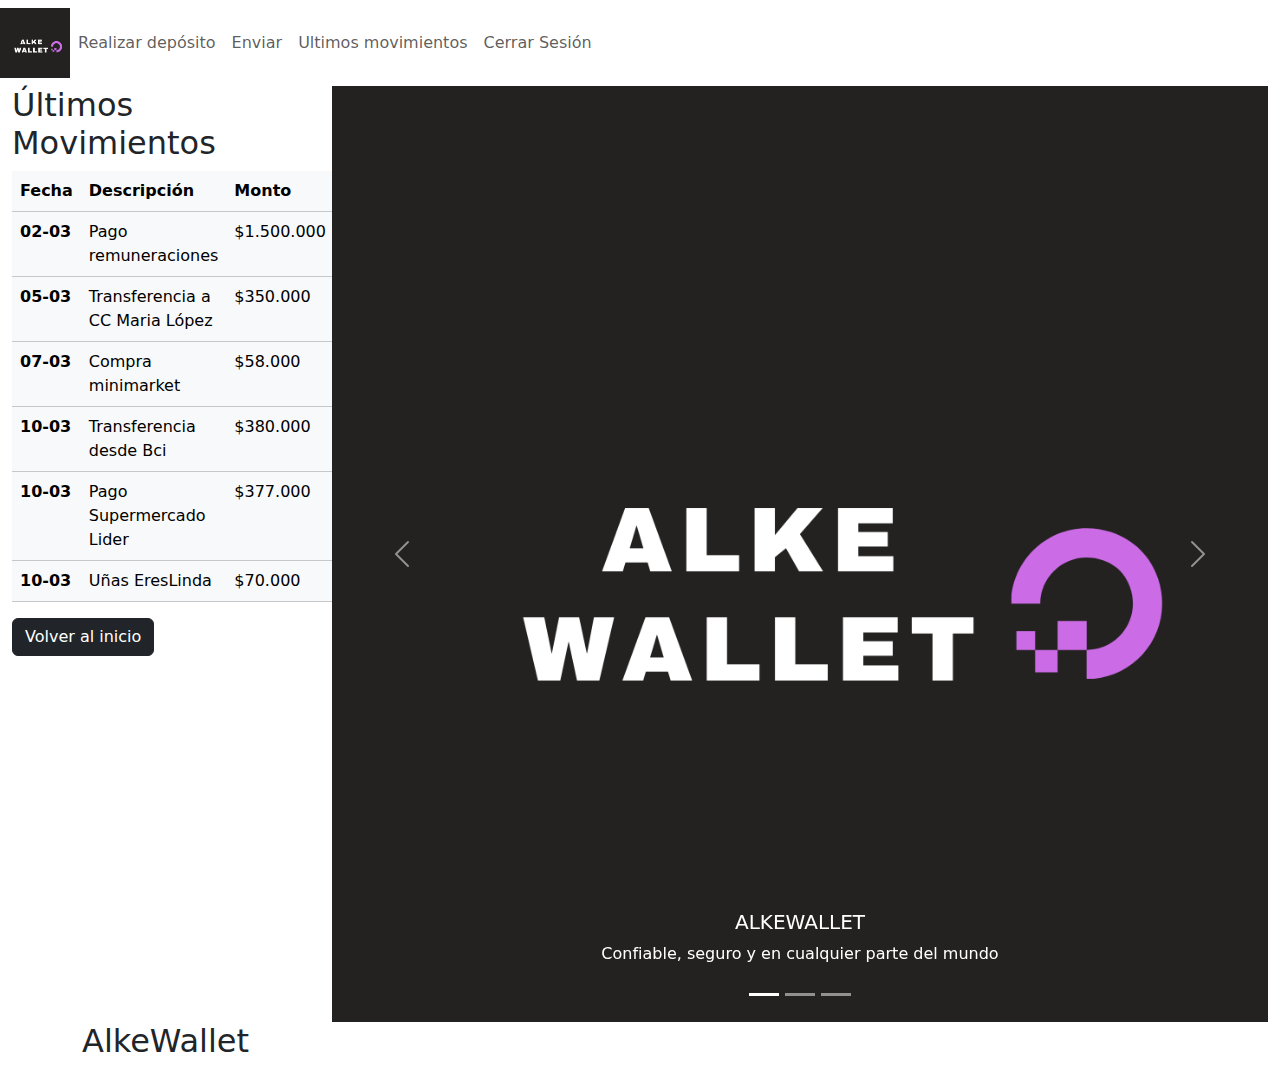
<file: html/transaction.html>
<!DOCTYPE html>
<html lang="es">
<head>
    <meta charset="UTF-8">
    <meta name="viewport" content="width=device-width, initial-scale=1.0">
    <title>Transacciones</title>
    <link
    href="https://cdn.jsdelivr.net/npm/bootstrap@5.3.3/dist/css/bootstrap.min.css"
    rel="stylesheet"
    integrity="sha384-QWTKZyjpPEjISv5WaRU9OFeRpok6YctnYmDr5pNlyT2bRjXh0JMhjY6hW+ALEwIH"
    crossorigin="anonymous"/>
    <link rel="stylesheet" href="../css/transaction.css">
</head>
<nav class="navbar navbar-expand-lg">
  <a href="menu.html">
    <img src="../img/Logo wallet.png" style="height: 70px;"></img>
  </a>
  <button class="navbar-toggler" type="button" data-bs-toggle="collapse" data-bs-target="#navbarNav" aria-controls="navbarNav" aria-expanded="false" aria-label="Toggle navigation">
    <span class="navbar-toggler-icon"></span>
  </button>
  <div class="collapse navbar-collapse" id="navbarNav">
    <ul class="navbar-nav">
       <li class="nav-item">
        <a class="nav-link" href="deposit.html">Realizar depósito</a>
        </li>
        <li class="nav-item">
          <a class="nav-link" href="sendmoney.html">Enviar</a>
          </li>
          <li class="nav-item">
            <a class="nav-link" href="transaction.html">Ultimos movimientos</a>
            </li>
        <li class="nav-item">
        <a class="nav-link" href="index.html">Cerrar Sesión</a>
        </li>
</ul>
</div>
    </nav>
<body>
       <div class="container-fluid">
        <div class="row">
          <div class="col-md-3">
      <h2 class="h2">Últimos Movimientos</h2>
      <table class="table table-light">
        <thead>
          <tr>
            <th scope="col">Fecha</th>
            <th scope="col">Descripción</th>
            <th scope="col">Monto</th>
            <th scope="col">Saldo</th>
          </tr>
        </thead>
        <tbody>
          <tr>
            <th scope="row">02-03</th>
            <td>Pago remuneraciones</td>
            <td>$1.500.000</td>
            <td>$1.500.000</td>
          </tr>
          <tr>
            <th scope="row">05-03</th>
            <td>Transferencia a CC Maria López</td>
            <td>$350.000</td>
            <td>$1.150.000</td>
          </tr>
          <tr>
            <th scope="row">07-03</th>
            <td>Compra minimarket</td>
            <td>$58.000</td>
            <td>$1.092.000</td>
         </tr>
         <tr>
          <th scope="row">10-03</th>
          <td>Transferencia desde Bci</td>
          <td>$380.000</td>
          <td>$1.472.000</td>
       </tr>
       <tr>
        <th scope="row">10-03</th>
        <td>Pago Supermercado Lider</td>
        <td>$377.000</td>
        <td>$1.095.000</td>
     </tr>
     <tr>
      <th scope="row">10-03</th>
      <td>Uñas EresLinda</td>
      <td>$70.000</td>
      <td>$1.025.000</td>
   </tr>
        </tbody>
      </table>
        <a href="../html/menu.html" class="btn btn-dark">Volver al inicio</a>
                </div>
            <div class="col-md-9">
              <div id="carouselExampleCaptions" class="carousel slide" data-bs-ride="carousel">
                <div class="carousel-indicators">
                  <button type="button" data-bs-target="#carouselExampleCaptions" data-bs-slide-to="0" class="active" aria-current="true" aria-label="Slide 1"></button>
                  <button type="button" data-bs-target="#carouselExampleCaptions" data-bs-slide-to="1" aria-label="Slide 2"></button>
                  <button type="button" data-bs-target="#carouselExampleCaptions" data-bs-slide-to="2" aria-label="Slide 3"></button>
                </div>
                <div class="carousel-inner">
                  <div class="carousel-item active">
                    <img src="../img/Logo wallet.png" class="d-block w-100" alt="...">
                    <div class="carousel-caption d-none d-md-block">
                      <h5>ALKEWALLET</h5>
                      <p>Confiable, seguro y en cualquier parte del mundo</p>
                    </div> 
                  </div>
                  <div class="carousel-item">
                    <img src="../img/Logo wallet.png" class="d-block w-100" alt="...">
                    <div class="carousel-caption d-none d-md-block">
                      <h5>ALKEWALLET</h5>
                      <p>Con tu wallet donde vayas</p>
                    </div>
                  </div>
                  <div class="carousel-item">
                    <img src="../img/Logo wallet.png" class="d-block w-100" alt="...">
                    <div class="carousel-caption d-none d-md-block">
                      <h5>ALKEWALLET</h5>
                      <p>Descarga la app y ten tu dinero al instante</p>
                    </div>
                  </div>
                </div>
                <button class="carousel-control-prev" type="button" data-bs-target="#carouselExampleCaptions" data-bs-slide="prev">
                  <span class="carousel-control-prev-icon" aria-hidden="true"></span>
                  <span class="visually-hidden">Anterior</span>
                </button>
                <button class="carousel-control-next" type="button" data-bs-target="#carouselExampleCaptions" data-bs-slide="next">
                  <span class="carousel-control-next-icon" aria-hidden="true"></span>
                  <span class="visually-hidden">Siguiente</span>
                </button>
              </div>
            </div>
          </div>
        </div>
        <footer class="footer">
          <div class="container">
          <div class="row">
          <div class="col-sm-2">
            <h2 class="h2footer">AlkeWallet</h2>
          </div>
          <div class="col-sm-10">
              
    
            </div>
          </div>
          </div>
          </footer>
       <script src="https://cdn.jsdelivr.net/npm/@popperjs/core@2.11.8/dist/umd/popper.min.js"
        integrity="sha384-I7E8VVD/ismYTF4hNIPjVp/Zjvgyol6VFvRkX/vR+Vc4jQkC+hVqc2pM8ODewa9r"
        crossorigin="anonymous"></script>
       <script src="https://cdn.jsdelivr.net/npm/bootstrap@5.3.3/dist/js/bootstrap.min.js"
        integrity="sha384-0pUGZvbkm6XF6gxjEnlmuGrJXVbNuzT9qBBavbLwCsOGabYfZo0T0to5eqruptLy"
        crossorigin="anonymous"></script>
      <script src="https://cdn.jsdelivr.net/npm/bootstrap@5.3.3/dist/js/bootstrap.bundle.min.js"
        integrity="sha384-YvpcrYf0tY3lHB60NNkmXc5s9fDVZLESaAA55NDzOxhy9GkcIdslK1eN7N6jIeHz"
        crossorigin="anonymous"></script>
    
      </body>
      </html>
</file>
<file: css/transaction.css>
<!DOCTYPE html>
<html lang="es">

<head>
    <meta charset="UTF-8">
    <meta name="viewport" content="width=device-width, initial-scale=1.0">
    <title>Transacciones</title>
    <link
    href="https://cdn.jsdelivr.net/npm/bootstrap@5.3.3/dist/css/bootstrap.min.css"
    rel="stylesheet"
    integrity="sha384-QWTKZyjpPEjISv5WaRU9OFeRpok6YctnYmDr5pNlyT2bRjXh0JMhjY6hW+ALEwIH"
    crossorigin="anonymous"/>
    <link rel="stylesheet" href="/transaction.css">
</head>
<nav class="navbar navbar-expand-lg">
  <a href="menu.html">
    <img src="../img/Logo wallet.png" style="height: 70px;"></img>
  </a>
  <button class="navbar-toggler" type="button" data-bs-toggle="collapse" data-bs-target="#navbarNav" aria-controls="navbarNav" aria-expanded="false" aria-label="Toggle navigation">
    <span class="navbar-toggler-icon"></span>
  </button>
  <div class="collapse navbar-collapse" id="navbarNav">
    <ul class="navbar-nav">
       <li class="nav-item">
        <a class="nav-link" href="deposit.html">Realizar depósito</a>
        </li>
        <li class="nav-item">
          <a class="nav-link" href="sendmoney.html">Enviar</a>
          </li>
          <li class="nav-item">
            <a class="nav-link" href="transactions.html">Ultimos movimientos</a>
            </li>
        <li class="nav-item">
        <a class="nav-link" href="index.html">Cerrar Sesión</a>
        </li>
</ul>
</div>
    </nav>
<body>
       <div class="container-fluid">
        <div class="row">
          <div class="col-md-3">
      <h2 class="h2">Últimos Movimientos</h2>
      <table class="table table-light">
        <thead>
          <tr>
            <th scope="col">Fecha</th>
            <th scope="col">Descripción</th>
            <th scope="col">Monto</th>
            <th scope="col">Saldo</th>
          </tr>
        </thead>
        <tbody>
          <tr>
            <th scope="row">02-03</th>
            <td>Pago remuneraciones</td>
            <td>$1.500.000</td>
            <td>$1.500.000</td>
          </tr>
          <tr>
            <th scope="row">05-03</th>
            <td>Transferencia a CC Maria Lopez</td>
            <td>$350.000</td>
            <td>$1.150.000</td>
          </tr>
          <tr>
            <th scope="row">07-03</th>
            <td>Compra Minimarket</td>
            <td>$58.000</td>
            <td>$1.092.000</td>
         </tr>
         <tr>
          <th scope="row">10-03</th>
          <td>Transferencia desde Bci</td>
          <td>$380.000</td>
          <td>$1.472.000</td>
       </tr>
       <tr>
        <th scope="row">10-03</th>
        <td>Pago supermercado Lider/td>
        <td>$377.000</td>
        <td>$1.095.000</td>
     </tr>
     <tr>
      <th scope="row">10-03</th>
      <td>Uñas Ereslinda</td>
      <td>$70.000</td>
      <td>$1.025.000</td>
   </tr>
        </tbody>
      </table>
        <a href="../html/menu.html" class="btn btn-dark">Volver al inicio</a>
                </div>
            <div class="col-md-9">
              <div id="carouselExampleCaptions" class="carousel slide" data-bs-ride="carousel">
                <div class="carousel-indicators">
                  <button type="button" data-bs-target="#carouselExampleCaptions" data-bs-slide-to="0" class="active" aria-current="true" aria-label="Slide 1"></button>
                  <button type="button" data-bs-target="#carouselExampleCaptions" data-bs-slide-to="1" aria-label="Slide 2"></button>
                  <button type="button" data-bs-target="#carouselExampleCaptions" data-bs-slide-to="2" aria-label="Slide 3"></button>
                </div>
                <div class="carousel-inner">
                  <div class="carousel-item active">
                    <img src="../img/Logo wallet.png" class="d-block w-100">
                    <div class="carousel-caption d-none d-md-block">
                      <h5>ALKEWALLET</h5>
                      <p>Más rápido, seguro y sencillo</p>
                    </div> 
                  </div>
                  <div class="carousel-item">
                    <img src="../img/Logo wallet.png" class="d-block w-100">
                    <div class="carousel-caption d-none d-md-block">
                      <h5>ALKEWALLET</h5>
                      <p>Más rápido, seguro y sencillo</p>
                    </div>
                  </div>
                  <div class="carousel-item">
                    <img src="./img/Logo wallet.png" class="d-block w-100">
                    <div class="carousel-caption d-none d-md-block">
                      <h5>ALKEWALLET</h5>
                      <p>Confiable, seguro y en cualquier parte del mundo</p>
                    </div>
                  </div>
                </div>
                <button class="carousel-control-prev" type="button" data-bs-target="#carouselExampleCaptions" data-bs-slide="prev">
                  <span class="carousel-control-prev-icon" aria-hidden="true"></span>
                  <span class="visually-hidden">Anterior</span>
                </button>
                <button class="carousel-control-next" type="button" data-bs-target="#carouselExampleCaptions" data-bs-slide="next">
                  <span class="carousel-control-next-icon" aria-hidden="true"></span>
                  <span class="visually-hidden">Siguiente</span>
                </button>
              </div>
            </div>
          </div>
        </div>
        <footer class="footer">
          <div class="container">
          <div class="row">
          <div class="col-sm-2">
            <h2 class="h2footer">AlkeWallet</h2>
          </div>
          <div class="col-sm-10">
                          
            </div>
          </div>
          </div>
          </footer>
       <script src="https://cdn.jsdelivr.net/npm/@popperjs/core@2.11.8/dist/umd/popper.min.js"
        integrity="sha384-I7E8VVD/ismYTF4hNIPjVp/Zjvgyol6VFvRkX/vR+Vc4jQkC+hVqc2pM8ODewa9r"
        crossorigin="anonymous"></script>
       <script src="https://cdn.jsdelivr.net/npm/bootstrap@5.3.3/dist/js/bootstrap.min.js"
        integrity="sha384-0pUGZvbkm6XF6gxjEnlmuGrJXVbNuzT9qBBavbLwCsOGabYfZo0T0to5eqruptLy"
        crossorigin="anonymous"></script>
      <script src="https://cdn.jsdelivr.net/npm/bootstrap@5.3.3/dist/js/bootstrap.bundle.min.js"
        integrity="sha384-YvpcrYf0tY3lHB60NNkmXc5s9fDVZLESaAA55NDzOxhy9GkcIdslK1eN7N6jIeHz"
        crossorigin="anonymous"></script>
    
      </body>
      </html>
</file>
